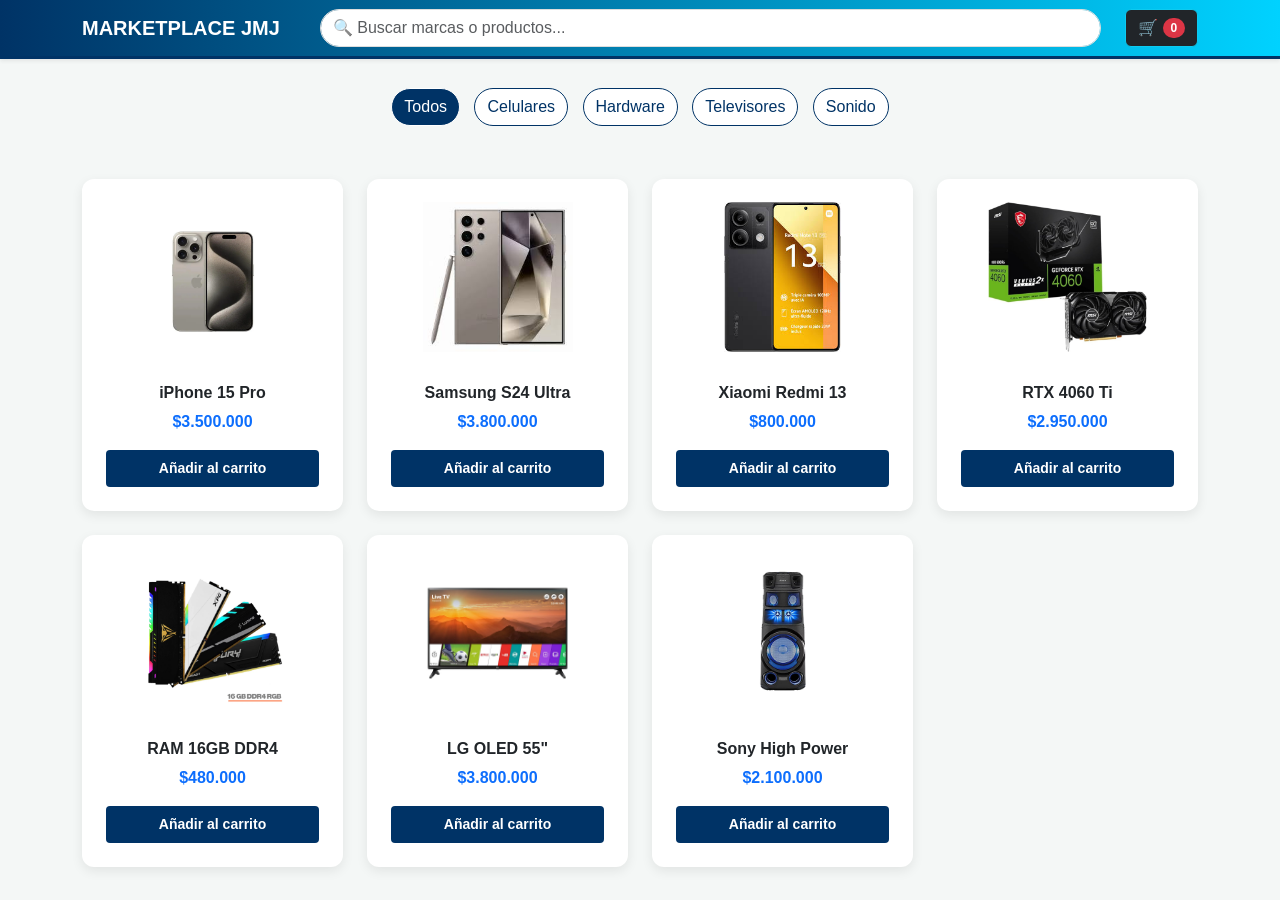
<file: JUAN/Mi tienda 2.0 - copia/index.html>
<!DOCTYPE html>
<html lang="es">
<head>
    <meta charset="UTF-8">
    <meta name="viewport" content="width=device-width, initial-scale=1.0">
    <title>Tech Empire 2.0 - Light Edition</title>
    <link href="https://cdn.jsdelivr.net/npm/bootstrap@5.3.0/dist/css/bootstrap.min.css" rel="stylesheet">
    <link rel="stylesheet" href="https://cdnjs.cloudflare.com/ajax/libs/animate.css/4.1.1/animate.min.css"/>
    
    <style>
        /* --- NUEVA PALETA DE COLORES EQUILIBRADA --- */
        :root {
            --gris-fondo: #f4f7f6;     /* Gris muy claro para el fondo */
            --blanco-puro: #ffffff;    /* Blanco para las tarjetas */
            --azul-celeste: #00d2ff;   /* Celeste para detalles */
            --azul-oscuro: #003366;    /* Azul oscuro para el nav y botones */
            --texto-oscuro: #333333;
        }

        body { 
            background-color: var(--gris-fondo); 
            color: var(--texto-oscuro); 
            font-family: 'Segoe UI', sans-serif; 
            overflow-x: hidden; 
        }

        /* Navbar en azul celeste y oscuro */
        .navbar { 
            background: linear-gradient(90deg, var(--azul-oscuro), var(--azul-celeste)); 
            border-bottom: 3px solid var(--azul-oscuro);
        }
        
        /* Tarjetas blancas con sombra suave */
        .card { 
            background-color: var(--blanco-puro); 
            border-radius: 12px; 
            border: none; 
            transition: 0.4s;
            box-shadow: 0 4px 12px rgba(0,0,0,0.08);
            height: 100%;
        }
        
        .card:hover { 
            transform: translateY(-8px); 
            box-shadow: 0 12px 24px rgba(0,0,0,0.15);
        }

        .img-producto { 
            height: 180px; 
            width: 100%;
            object-fit: contain; 
            padding: 15px; 
        }

        /* Botones en Azul Oscuro */
        .btn-agregar { 
            background-color: var(--azul-oscuro); 
            color: white; 
            border: none;
            font-weight: bold;
            transition: 0.3s;
        }

        .btn-agregar:hover { 
            background-color: var(--azul-celeste); 
            color: var(--azul-oscuro); 
        }

        /* Buscador */
        .form-control { border-radius: 20px; border: 1px solid #ddd; }
        
        /* Filtros */
        .btn-filtro { 
            color: var(--azul-oscuro); 
            border: 1px solid var(--azul-oscuro); 
            margin: 5px; 
            border-radius: 20px; 
            background: white;
        }
        .btn-filtro.active { 
            background-color: var(--azul-oscuro); 
            color: white; 
        }

        /* Carrito lateral oscuro para contraste */
        #carrito-lateral { 
            background-color: var(--azul-oscuro); 
            color: white; 
            z-index: 2000; 
        }
        .text-info-custom { color: var(--azul-celeste); }
    </style>
</head>
<body>

<nav class="navbar navbar-dark shadow-sm sticky-top">
    <div class="container">
        <a class="navbar-brand fw-bold">MARKETPLACE JMJ</a>
        <div class="flex-grow-1 mx-4">
            <input type="text" id="buscador" class="form-control" placeholder="🔍 Buscar marcas o productos...">
        </div>
        <button class="btn btn-dark position-relative border-info" onclick="toggleCarrito()">
            🛒 <span id="contador" class="badge bg-danger rounded-pill">0</span>
        </button>
    </div>
</nav>

<div class="container mt-4">
    <div class="mb-5 text-center">
        <button class="btn btn-filtro active" onclick="filtrar('todos')">Todos</button>
        <button class="btn btn-filtro" onclick="filtrar('celular')">Celulares</button>
        <button class="btn btn-filtro" onclick="filtrar('hardware')">Hardware</button>
        <button class="btn btn-filtro" onclick="filtrar('tv')">Televisores</button>
        <button class="btn btn-filtro" onclick="filtrar('sonido')">Sonido</button>
    </div>

    <div class="row" id="contenedor-productos">
        <div class="col-md-3 mb-4 producto-item" data-nombre="iPhone 15 Pro" data-categoria="celular">
            <div class="card p-2 text-center">
                <img src="img/iphone.jpg" class="img-producto">
                <div class="card-body">
                    <h6 class="fw-bold">iPhone 15 Pro</h6>
                    <p class="fw-bold text-primary">$3.500.000</p>
                    <button class="btn btn-agregar btn-sm w-100 py-2">Añadir al carrito</button>
                </div>
            </div>
        </div>

        <div class="col-md-3 mb-4 producto-item" data-nombre="Samsung S24 Ultra" data-categoria="celular">
            <div class="card p-2 text-center">
                <img src="img/samsung.jpg" class="img-producto">
                <div class="card-body">
                    <h6 class="fw-bold">Samsung S24 Ultra</h6>
                    <p class="fw-bold text-primary">$3.800.000</p>
                    <button class="btn btn-agregar btn-sm w-100 py-2">Añadir al carrito</button>
                </div>
            </div>
        </div>

        <div class="col-md-3 mb-4 producto-item" data-nombre="Xiaomi Redmi Note 13" data-categoria="celular">
            <div class="card p-2 text-center">
                <img src="img/xiaomi.jpg" class="img-producto">
                <div class="card-body">
                    <h6 class="fw-bold">Xiaomi Redmi 13</h6>
                    <p class="fw-bold text-primary">$800.000</p>
                    <button class="btn btn-agregar btn-sm w-100 py-2">Añadir al carrito</button>
                </div>
            </div>
        </div>

        <div class="col-md-3 mb-4 producto-item" data-nombre="NVIDIA RTX 4060" data-categoria="hardware">
            <div class="card p-2 text-center">
                <img src="img/rtx4060.jpg" class="img-producto">
                <div class="card-body">
                    <h6 class="fw-bold">RTX 4060 Ti</h6>
                    <p class="fw-bold text-primary">$2.950.000</p>
                    <button class="btn btn-agregar btn-sm w-100 py-2">Añadir al carrito</button>
                </div>
            </div>
        </div>

        <div class="col-md-3 mb-4 producto-item" data-nombre="Memoria RAM DDR4" data-categoria="hardware">
            <div class="card p-2 text-center">
                <img src="img/ram.jpg" class="img-producto">
                <div class="card-body">
                    <h6 class="fw-bold">RAM 16GB DDR4</h6>
                    <p class="fw-bold text-primary">$480.000</p>
                    <button class="btn btn-agregar btn-sm w-100 py-2">Añadir al carrito</button>
                </div>
            </div>
        </div>

        <div class="col-md-3 mb-4 producto-item" data-nombre="Smart TV LG OLED" data-categoria="tv">
            <div class="card p-2 text-center">
                <img src="img/tv-lg.jpg" class="img-producto">
                <div class="card-body">
                    <h6 class="fw-bold">LG OLED 55"</h6>
                    <p class="fw-bold text-primary">$3.800.000</p>
                    <button class="btn btn-agregar btn-sm w-100 py-2">Añadir al carrito</button>
                </div>
            </div>
        </div>

        <div class="col-md-3 mb-4 producto-item" data-nombre="Sonido Sony Party" data-categoria="sonido">
            <div class="card p-2 text-center">
                <img src="img/sonido-sony.jpg" class="img-producto">
                <div class="card-body">
                    <h6 class="fw-bold">Sony High Power</h6>
                    <p class="fw-bold text-primary">$2.100.000</p>
                    <button class="btn btn-agregar btn-sm w-100 py-2">Añadir al carrito</button>
                </div>
            </div>
        </div>
    </div>
</div>

<div id="carrito-lateral" class="position-fixed top-0 end-0 h-100 shadow-lg p-4" style="width: 350px; display: none;">
    <div class="d-flex justify-content-between align-items-center mb-4 border-bottom border-light pb-2">
        <h4 class="m-0">Resumen</h4>
        <button class="btn-close btn-close-white" onclick="toggleCarrito()"></button>
    </div>
    <div id="items-carrito" class="overflow-auto" style="max-height: 70%;"></div>
    <div class="mt-auto border-top border-light pt-3">
        <div class="d-flex justify-content-between fs-5 fw-bold">
            <span>Total:</span>
            <span id="total-precio" class="text-info-custom">$0</span>
        </div>
        <button class="btn btn-info w-100 mt-3 py-2 fw-bold text-dark">FINALIZAR COMPRA</button>
    </div>
</div>

<div id="notificacion" class="position-fixed bottom-0 start-0 p-3" style="z-index: 3000;"></div>

<script src="script.js"></script>
</body>
</html>
</file>
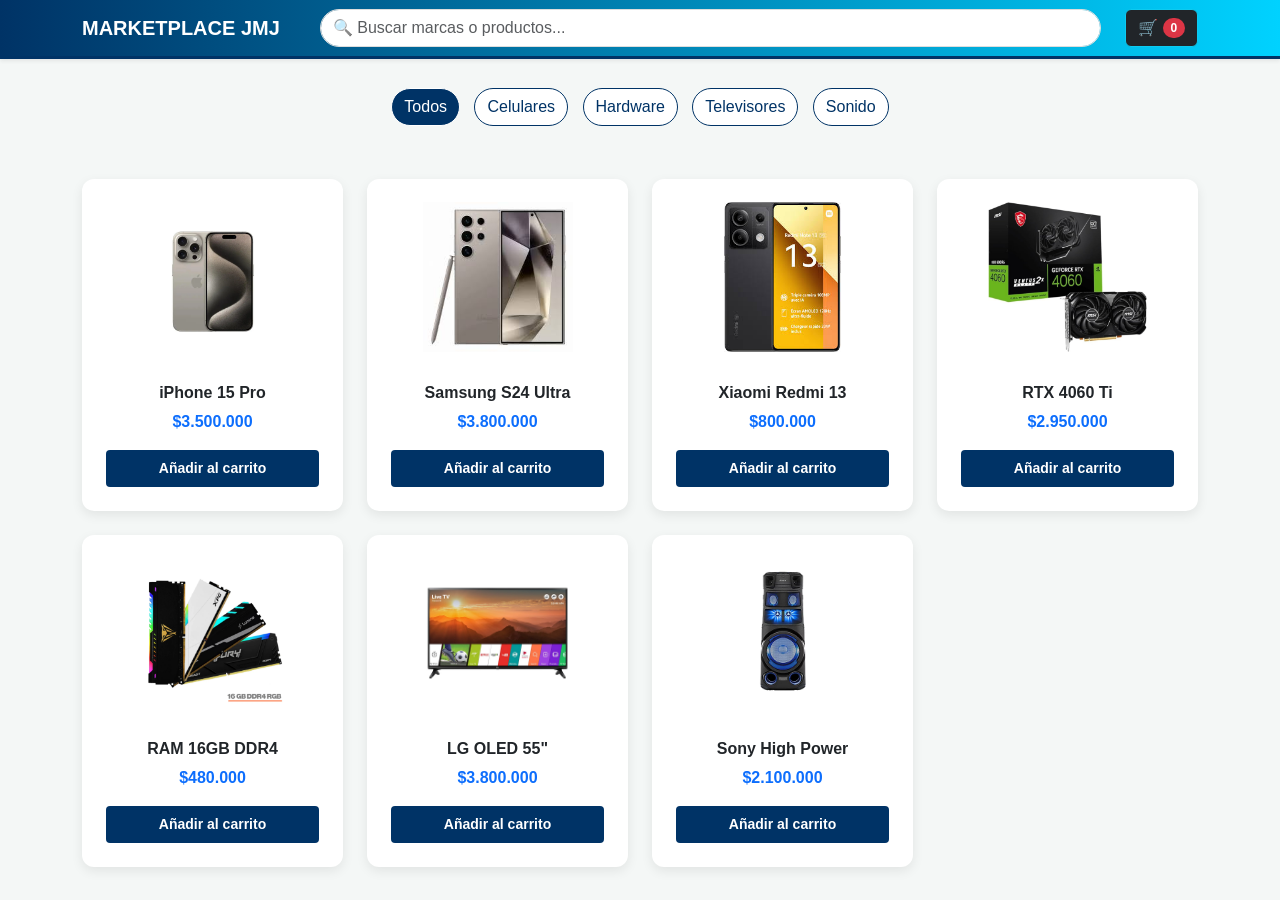
<file: mario/Pagina-de-Productos/index.html>
<!DOCTYPE html>
<html lang="es">
<head>
    <meta charset="UTF-8">
    <meta name="viewport" content="width=device-width, initial-scale=1.0">
    <title>Tech Empire 2.0 - Light Edition</title>
    <link href="https://cdn.jsdelivr.net/npm/bootstrap@5.3.0/dist/css/bootstrap.min.css" rel="stylesheet">
    <link rel="stylesheet" href="https://cdnjs.cloudflare.com/ajax/libs/animate.css/4.1.1/animate.min.css"/>
    
    <style>
        /* --- NUEVA PALETA DE COLORES EQUILIBRADA --- */
        :root {
            --gris-fondo: #f4f7f6;     /* Gris muy claro para el fondo */
            --blanco-puro: #ffffff;    /* Blanco para las tarjetas */
            --azul-celeste: #00d2ff;   /* Celeste para detalles */
            --azul-oscuro: #003366;    /* Azul oscuro para el nav y botones */
            --texto-oscuro: #333333;
        }

        body { 
            background-color: var(--gris-fondo); 
            color: var(--texto-oscuro); 
            font-family: 'Segoe UI', sans-serif; 
            overflow-x: hidden; 
        }

        /* Navbar en azul celeste y oscuro */
        .navbar { 
            background: linear-gradient(90deg, var(--azul-oscuro), var(--azul-celeste)); 
            border-bottom: 3px solid var(--azul-oscuro);
        }
        
        /* Tarjetas blancas con sombra suave */
        .card { 
            background-color: var(--blanco-puro); 
            border-radius: 12px; 
            border: none; 
            transition: 0.4s;
            box-shadow: 0 4px 12px rgba(0,0,0,0.08);
            height: 100%;
        }
        
        .card:hover { 
            transform: translateY(-8px); 
            box-shadow: 0 12px 24px rgba(0,0,0,0.15);
        }

        .img-producto { 
            height: 180px; 
            width: 100%;
            object-fit: contain; 
            padding: 15px; 
        }

        /* Botones en Azul Oscuro */
        .btn-agregar { 
            background-color: var(--azul-oscuro); 
            color: white; 
            border: none;
            font-weight: bold;
            transition: 0.3s;
        }

        .btn-agregar:hover { 
            background-color: var(--azul-celeste); 
            color: var(--azul-oscuro); 
        }

        /* Buscador */
        .form-control { border-radius: 20px; border: 1px solid #ddd; }
        
        /* Filtros */
        .btn-filtro { 
            color: var(--azul-oscuro); 
            border: 1px solid var(--azul-oscuro); 
            margin: 5px; 
            border-radius: 20px; 
            background: white;
        }
        .btn-filtro.active { 
            background-color: var(--azul-oscuro); 
            color: white; 
        }

        /* Carrito lateral oscuro para contraste */
        #carrito-lateral { 
            background-color: var(--azul-oscuro); 
            color: white; 
            z-index: 2000; 
        }
        .text-info-custom { color: var(--azul-celeste); }
    </style>
</head>
<body>

<nav class="navbar navbar-dark shadow-sm sticky-top">
    <div class="container">
        <a class="navbar-brand fw-bold">MARKETPLACE JMJ</a>
        <div class="flex-grow-1 mx-4">
            <input type="text" id="buscador" class="form-control" placeholder="🔍 Buscar marcas o productos...">
        </div>
        <button class="btn btn-dark position-relative border-info" onclick="toggleCarrito()">
            🛒 <span id="contador" class="badge bg-danger rounded-pill">0</span>
        </button>
    </div>
</nav>

<div class="container mt-4">
    <div class="mb-5 text-center">
        <button class="btn btn-filtro active" onclick="filtrar('todos')">Todos</button>
        <button class="btn btn-filtro" onclick="filtrar('celular')">Celulares</button>
        <button class="btn btn-filtro" onclick="filtrar('hardware')">Hardware</button>
        <button class="btn btn-filtro" onclick="filtrar('tv')">Televisores</button>
        <button class="btn btn-filtro" onclick="filtrar('sonido')">Sonido</button>
    </div>

    <div class="row" id="contenedor-productos">

        <div class="col-md-3 mb-4 producto-item" data-nombre="iPhone 15 Pro" data-categoria="celular">
            <div class="card p-2 text-center" onclick="window.location.href='iphone.html'" style="cursor:pointer;">
                <img src="img/iphone.jpg" class="img-producto">
                <div class="card-body">
                    <h6 class="fw-bold">iPhone 15 Pro</h6>
                    <p class="fw-bold text-primary">$3.500.000</p>
                    <button class="btn btn-agregar btn-sm w-100 py-2">Añadir al carrito</button>
                </div>
            </div>
        </div>

        <div class="col-md-3 mb-4 producto-item" data-nombre="Samsung S24 Ultra" data-categoria="celular">
            <div class="card p-2 text-center" onclick="window.location.href='samsung.html'" style="cursor:pointer;">
                <img src="img/samsung.jpg" class="img-producto">
                <div class="card-body">
                    <h6 class="fw-bold">Samsung S24 Ultra</h6>
                    <p class="fw-bold text-primary">$3.800.000</p>
                    <button class="btn btn-agregar btn-sm w-100 py-2">Añadir al carrito</button>
                </div>
            </div>
        </div>

        <div class="col-md-3 mb-4 producto-item" data-nombre="Xiaomi Redmi Note 13" data-categoria="celular">
            <div class="card p-2 text-center" onclick="window.location.href='xiaomi.html'" style="cursor:pointer;">
                <img src="img/xiaomi.jpg" class="img-producto">
                <div class="card-body">
                    <h6 class="fw-bold">Xiaomi Redmi 13</h6>
                    <p class="fw-bold text-primary">$800.000</p>
                    <button class="btn btn-agregar btn-sm w-100 py-2">Añadir al carrito</button>
                </div>
            </div>
        </div>

        <div class="col-md-3 mb-4 producto-item" data-nombre="NVIDIA RTX 4060" data-categoria="hardware">
            <div class="card p-2 text-center" onclick="window.location.href='rtx4060.html'" style="cursor:pointer;">
                <img src="img/rtx4060.jpg" class="img-producto">
                <div class="card-body">
                    <h6 class="fw-bold">RTX 4060 Ti</h6>
                    <p class="fw-bold text-primary">$2.950.000</p>
                    <button class="btn btn-agregar btn-sm w-100 py-2">Añadir al carrito</button>
                </div>
            </div>
        </div>

        <div class="col-md-3 mb-4 producto-item" data-nombre="Memoria RAM DDR4" data-categoria="hardware">
            <div class="card p-2 text-center" onclick="window.location.href='ram.html'" style="cursor:pointer;">
                <img src="img/ram.jpg" class="img-producto">
                <div class="card-body">
                    <h6 class="fw-bold">RAM 16GB DDR4</h6>
                    <p class="fw-bold text-primary">$480.000</p>
                    <button class="btn btn-agregar btn-sm w-100 py-2">Añadir al carrito</button>
                </div>
            </div>
        </div>

        <div class="col-md-3 mb-4 producto-item" data-nombre="Smart TV LG OLED" data-categoria="tv">
            <div class="card p-2 text-center" onclick="window.location.href='tv-lg.html'" style="cursor:pointer;">
                <img src="img/tv-lg.jpg" class="img-producto">
                <div class="card-body">
                    <h6 class="fw-bold">LG OLED 55"</h6>
                    <p class="fw-bold text-primary">$3.800.000</p>
                    <button class="btn btn-agregar btn-sm w-100 py-2">Añadir al carrito</button>
                </div>
            </div>
        </div>

        <div class="col-md-3 mb-4 producto-item" data-nombre="Sonido Sony Party" data-categoria="sonido">
            <div class="card p-2 text-center" onclick="window.location.href='sony.html'" style="cursor:pointer;">
                <img src="img/sonido-sony.jpg" class="img-producto">
                <div class="card-body">
                    <h6 class="fw-bold">Sony High Power</h6>
                    <p class="fw-bold text-primary">$2.100.000</p>
                    <button class="btn btn-agregar btn-sm w-100 py-2">Añadir al carrito</button>
                </div>
            </div>
        </div>

    </div>
</div>

<div id="carrito-lateral" class="position-fixed top-0 end-0 h-100 shadow-lg p-4" style="width: 350px; display: none;">
    <div class="d-flex justify-content-between align-items-center mb-4 border-bottom border-light pb-2">
        <h4 class="m-0">Resumen</h4>
        <button class="btn-close btn-close-white" onclick="toggleCarrito()"></button>
    </div>
    <div id="items-carrito" class="overflow-auto" style="max-height: 70%;"></div>
    <div class="mt-auto border-top border-light pt-3">
        <div class="d-flex justify-content-between fs-5 fw-bold">
            <span>Total:</span>
            <span id="total-precio" class="text-info-custom">$0</span>
        </div>
        <button class="btn btn-info w-100 mt-3 py-2 fw-bold text-dark">FINALIZAR COMPRA</button>
    </div>
</div>

<div id="notificacion" class="position-fixed bottom-0 start-0 p-3" style="z-index: 3000;"></div>

<script src="script.js"></script>
</body>
</html>
</file>
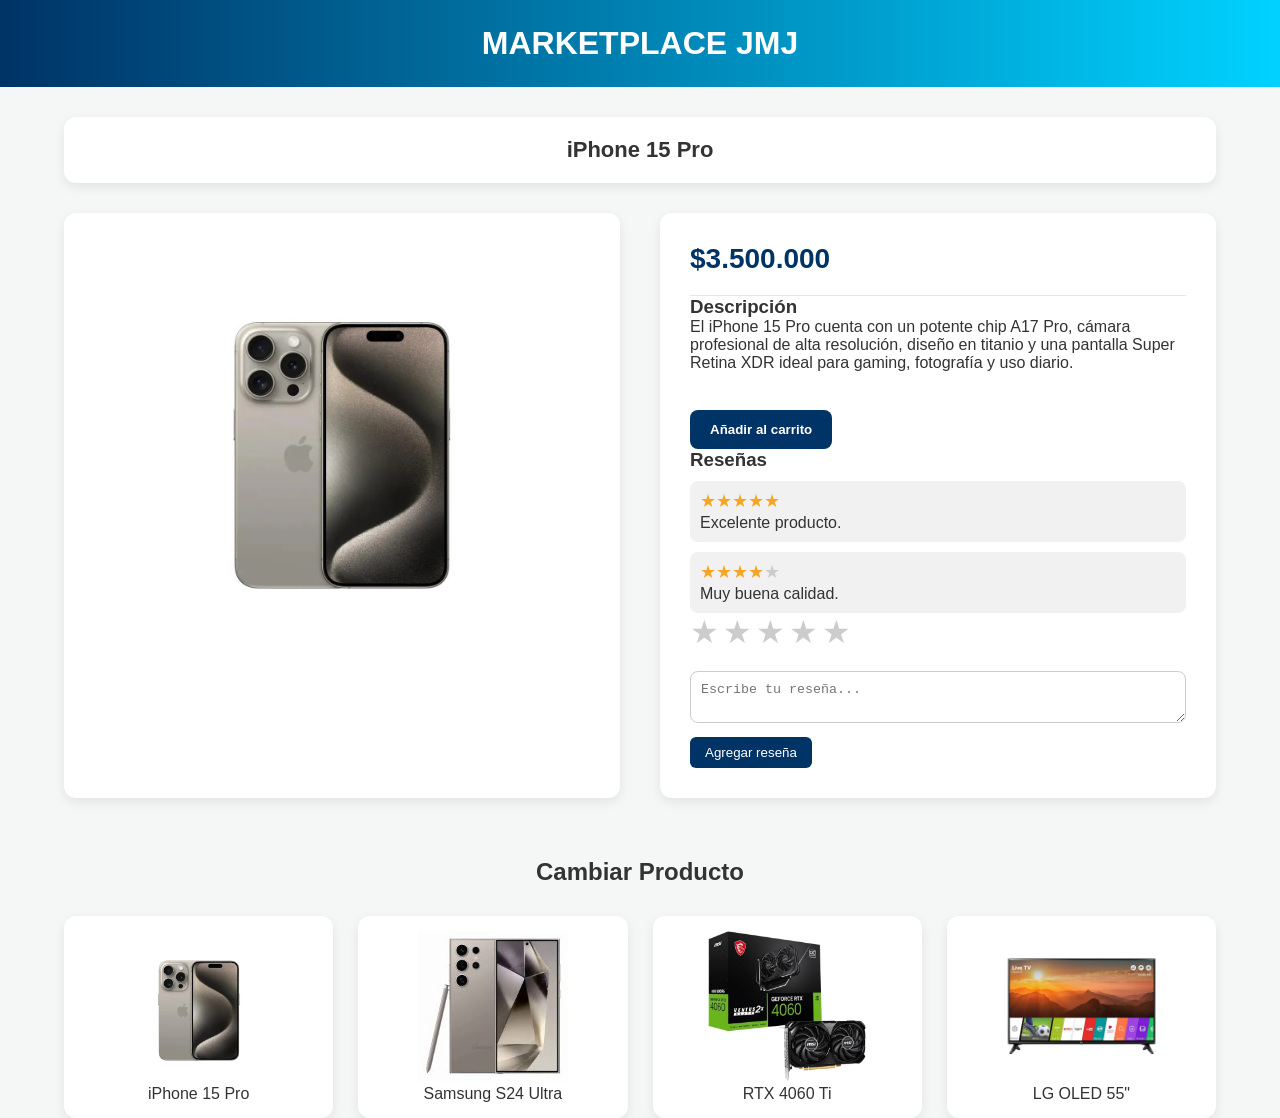
<file: mario/Pagina-de-Productos/iphone.html>
<!DOCTYPE html>
<html lang="es">
<head>
<meta charset="UTF-8">
<title>Producto - Marketplace JMJ</title>
<link rel="stylesheet" href="styles.css">
<style>
    header a {
        text-decoration: none;
        color: inherit;
    }

    header a:hover {
        opacity: 0.8;
        cursor: pointer;
    }

    /* ESTRELLAS - SELECTOR */
    .star-selector {
        display: flex;
        flex-direction: row-reverse;
        justify-content: flex-end;
        gap: 4px;
        margin-bottom: 10px;
    }
    .star-selector input { display: none; }
    .star-selector label {
        font-size: 2rem;
        color: #ccc;
        cursor: pointer;
        transition: color 0.2s;
    }
    .star-selector input:checked ~ label,
    .star-selector label:hover,
    .star-selector label:hover ~ label {
        color: #f5a623;
    }

    /* ESTRELLAS - RESEÑA */
    .review-stars { color: #f5a623; font-size: 1.1rem; margin-bottom: 2px; }
    .review-stars .empty-star { color: #ccc; }
</style>
</head>

<body>

<header>
    <a href="index.html">
        <h1>MARKETPLACE JMJ</h1>
    </a>
</header>

<div class="container-title">
    iPhone 15 Pro
</div>

<main>

<div class="container-img">
    <img src="img/iphone.jpg">
</div>

<div class="container-info-product">

    <div class="container-price">
        <span>$3.500.000</span>
    </div>

    <!-- DESCRIPCIÓN DEL PRODUCTO -->
    <div class="product-description">

        <h3>Descripción</h3>

        <p>
            El iPhone 15 Pro cuenta con un potente chip A17 Pro,
            cámara profesional de alta resolución, diseño en titanio
            y una pantalla Super Retina XDR ideal para gaming,
            fotografía y uso diario.
        </p>

    </div>
    <br>

    <!-- BOTÓN AÑADIR AL CARRITO -->
    <button class="btn-add-to-cart" id="cart-btn" onclick="showCartControls()">
        Añadir al carrito
    </button>

    <!-- CONTADOR DEL CARRITO -->
    <div id="cart-controls" style="display: none;">

        <button onclick="decreaseQuantity()">-</button>

        <span id="quantity">1</span>

        <button onclick="increaseQuantity()">+</button>

    </div>

    <!-- RESEÑAS -->
    <div class="section-reviews">

        <h3>Reseñas</h3>

        <div id="reviews-container">

            <div class="review">
                <div class="review-stars">★★★★★</div>
                <div class="review-text">Excelente producto. </div>
            </div>

            <div class="review">
                <div class="review-stars">★★★★<span class="empty-star">★</span></div>
                <div class="review-text">Muy buena calidad. </div>
            </div>

        </div>

        <div class="review-form">
            <div class="star-selector">
                <input type="radio" id="star5" name="rating" value="5">
                <label for="star5">★</label>

                <input type="radio" id="star4" name="rating" value="4">
                <label for="star4">★</label>

                <input type="radio" id="star3" name="rating" value="3">
                <label for="star3">★</label>

                <input type="radio" id="star2" name="rating" value="2">
                <label for="star2">★</label>

                <input type="radio" id="star1" name="rating" value="1">
                <label for="star1">★</label>
            </div>

            <textarea id="new-review" placeholder="Escribe tu reseña..."></textarea>

            <button onclick="addReview()">
                Agregar reseña
            </button>

        </div>

    </div>

</div>

</main>

<!-- PRODUCTOS -->
<section class="container-related-products">

<h2 style="text-align:center;">Cambiar Producto</h2>

<div class="card-list-products">

    <!-- IPHONE -->
    <div class="card" onclick="window.location.href='iphone.html'">
        <img src="img/iphone.jpg">
        <p>iPhone 15 Pro</p>
    </div>

    <!-- SAMSUNG -->
    <div class="card" onclick="window.location.href='samsung.html'">
        <img src="img/samsung.jpg">
        <p>Samsung S24 Ultra</p>
    </div>

    <!-- RTX -->
    <div class="card" onclick="window.location.href='rtx4060.html'">
        <img src="img/rtx4060.jpg">
        <p>RTX 4060 Ti</p>
    </div>

    <!-- TV -->
    <div class="card" onclick="window.location.href='tv-lg.html'">
        <img src="img/tv-lg.jpg">
        <p>LG OLED 55"</p>
    </div>

</div>

</section>

<script>

// ==========================
// RESEÑAS
// ==========================

function addReview() {

    const reviewText = document.getElementById("new-review").value;
    const selectedStar = document.querySelector('input[name="rating"]:checked');

    // Validar vacío
    if (reviewText.trim() === "") {
        alert("Por favor escribe una reseña");
        return;
    }

    // Validar estrellas
    if (!selectedStar) {
        alert("Por favor selecciona una calificación con estrellas");
        return;
    }

    const starCount = parseInt(selectedStar.value);

    // Construir estrellas
    let starsHTML = "";
    for (let i = 1; i <= 5; i++) {
        starsHTML += i <= starCount ? "★" : '<span class="empty-star">★</span>';
    }

    // Crear reseña
    const newReview = document.createElement("div");
    newReview.classList.add("review");
    newReview.innerHTML = `
        <div class="review-stars">${starsHTML}</div>
        <div class="review-text">${reviewText}</div>
    `;

    // Agregar reseña
    document.getElementById("reviews-container").appendChild(newReview);

    // Limpiar formulario
    document.getElementById("new-review").value = "";
    selectedStar.checked = false;
}


// ==========================
// CARRITO
// ==========================

// Cantidad inicial
let quantity = 1;

// Mostrar contador
function showCartControls() {

    // Ocultar botón
    document.getElementById("cart-btn").style.display = "none";

    // Mostrar controles
    document.getElementById("cart-controls").style.display = "flex";
}

// Aumentar cantidad
function increaseQuantity() {

    quantity++;

    document.getElementById("quantity").textContent = quantity;
}

// Disminuir cantidad
function decreaseQuantity() {

    if(quantity > 1){

        quantity--;

        document.getElementById("quantity").textContent = quantity;
    }
}

</script>

</body>
</html>
</file>
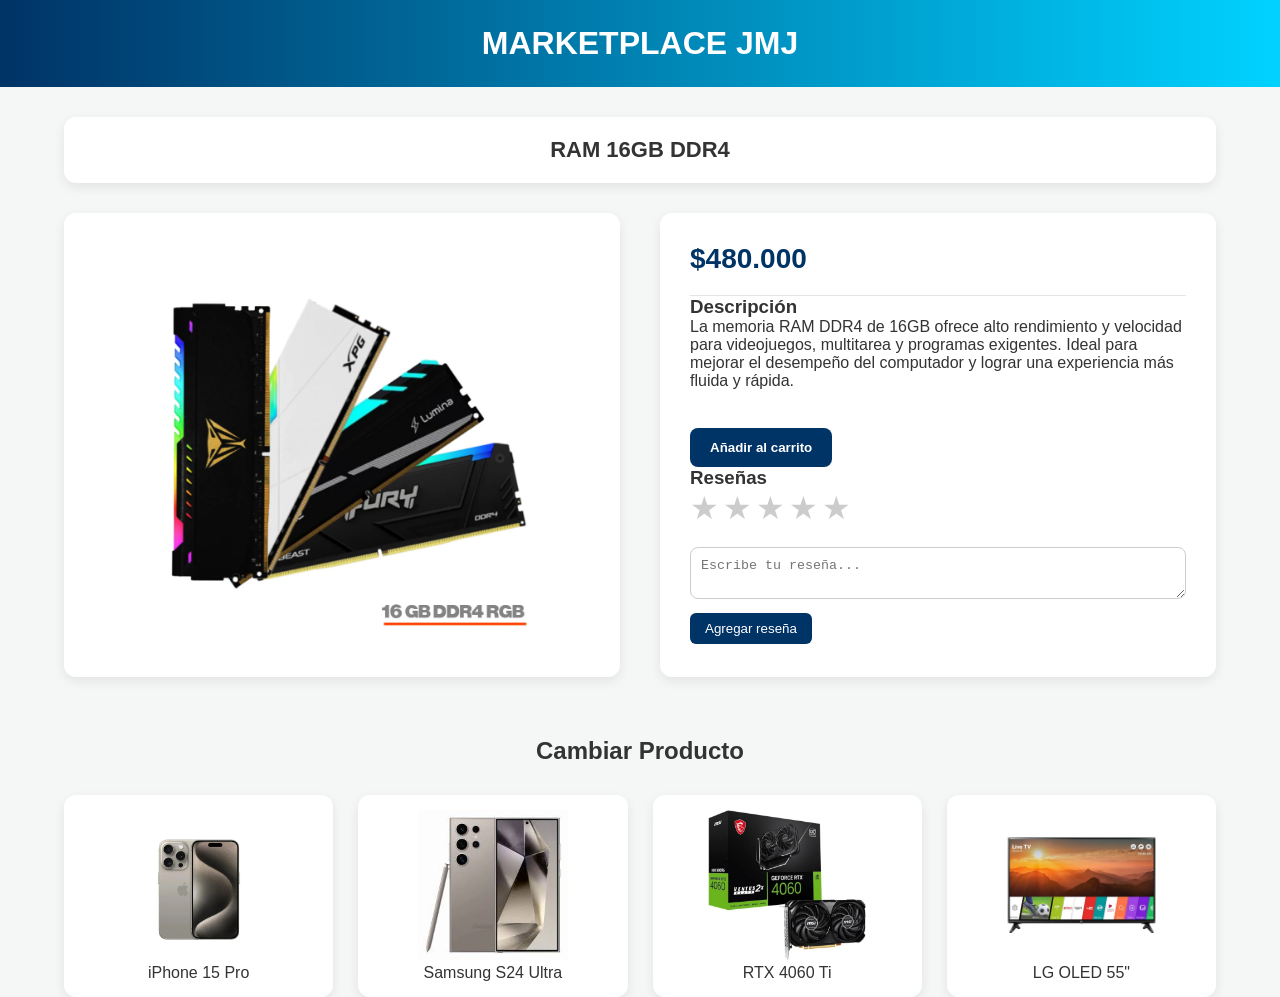
<file: mario/Pagina-de-Productos/ram.html>
<!DOCTYPE html>
<html lang="es">
<head>
<meta charset="UTF-8">
<title>Producto - Marketplace JMJ</title>
<link rel="stylesheet" href="styles.css">
<style>
    header a {
        text-decoration: none;
        color: inherit;
    }

    header a:hover {
        opacity: 0.8;
        cursor: pointer;
    }

    /* ESTRELLAS - SELECTOR */
    .star-selector {
        display: flex;
        flex-direction: row-reverse;
        justify-content: flex-end;
        gap: 4px;
        margin-bottom: 10px;
    }
    .star-selector input { display: none; }
    .star-selector label {
        font-size: 2rem;
        color: #ccc;
        cursor: pointer;
        transition: color 0.2s;
    }
    .star-selector input:checked ~ label,
    .star-selector label:hover,
    .star-selector label:hover ~ label {
        color: #f5a623;
    }

    /* ESTRELLAS - RESEÑA */
    .review-stars { color: #f5a623; font-size: 1.1rem; margin-bottom: 2px; }
    .review-stars .empty-star { color: #ccc; }
</style>
</head>

<body>

<header>
    <a href="index.html">
        <h1>MARKETPLACE JMJ</h1>
    </a>
</header>

<div class="container-title">
    RAM 16GB DDR4
</div>

<main>

<div class="container-img">
    <img src="img/ram.jpg">
</div>

<div class="container-info-product">

    <div class="container-price">
        <span>$480.000</span>
    </div>

    <!-- DESCRIPCIÓN DEL PRODUCTO -->
    <div class="product-description">

        <h3>Descripción</h3>

        <p>
        La memoria RAM DDR4 de 16GB ofrece alto rendimiento y
        velocidad para videojuegos, multitarea y programas exigentes.
        Ideal para mejorar el desempeño del computador y lograr
        una experiencia más fluida y rápida.
        </p>

    </div>
    <br>

    <!-- BOTÓN AÑADIR AL CARRITO -->
    <button class="btn-add-to-cart" id="cart-btn" onclick="showCartControls()">
        Añadir al carrito
    </button>

    <!-- CONTADOR DEL CARRITO -->
    <div id="cart-controls" style="display: none;">

        <button onclick="decreaseQuantity()">-</button>

        <span id="quantity">1</span>

        <button onclick="increaseQuantity()">+</button>

    </div>

    <!-- RESEÑAS -->
    <div class="section-reviews">

        <h3>Reseñas</h3>

        <div id="reviews-container">
        </div>

        <div class="review-form">
            <div class="star-selector">
                <input type="radio" id="star5" name="rating" value="5">
                <label for="star5">★</label>

                <input type="radio" id="star4" name="rating" value="4">
                <label for="star4">★</label>

                <input type="radio" id="star3" name="rating" value="3">
                <label for="star3">★</label>

                <input type="radio" id="star2" name="rating" value="2">
                <label for="star2">★</label>

                <input type="radio" id="star1" name="rating" value="1">
                <label for="star1">★</label>
            </div>

            <textarea id="new-review" placeholder="Escribe tu reseña..."></textarea>

            <button onclick="addReview()">
                Agregar reseña
            </button>

        </div>

    </div>

</div>

</main>

<!-- PRODUCTOS -->
<section class="container-related-products">

<h2 style="text-align:center;">Cambiar Producto</h2>

<div class="card-list-products">

    <!-- IPHONE -->
    <div class="card" onclick="window.location.href='iphone.html'">
        <img src="img/iphone.jpg">
        <p>iPhone 15 Pro</p>
    </div>

    <!-- SAMSUNG -->
    <div class="card" onclick="window.location.href='samsung.html'">
        <img src="img/samsung.jpg">
        <p>Samsung S24 Ultra</p>
    </div>

    <!-- RTX -->
    <div class="card" onclick="window.location.href='rtx4060.html'">
        <img src="img/rtx4060.jpg">
        <p>RTX 4060 Ti</p>
    </div>

    <!-- TV -->
    <div class="card" onclick="window.location.href='tv-lg.html'">
        <img src="img/tv-lg.jpg">
        <p>LG OLED 55"</p>
    </div>

</div>

</section>

<script>

// ==========================
// RESEÑAS
// ==========================

function addReview() {

    const reviewText = document.getElementById("new-review").value;
    const selectedStar = document.querySelector('input[name="rating"]:checked');

    // Validar vacío
    if (reviewText.trim() === "") {
        alert("Por favor escribe una reseña");
        return;
    }

    // Validar estrellas
    if (!selectedStar) {
        alert("Por favor selecciona una calificación con estrellas");
        return;
    }

    const starCount = parseInt(selectedStar.value);

    // Construir estrellas
    let starsHTML = "";
    for (let i = 1; i <= 5; i++) {
        starsHTML += i <= starCount ? "★" : '<span class="empty-star">★</span>';
    }

    // Crear reseña
    const newReview = document.createElement("div");
    newReview.classList.add("review");
    newReview.innerHTML = `
        <div class="review-stars">${starsHTML}</div>
        <div class="review-text">${reviewText}</div>
    `;

    // Agregar reseña
    document.getElementById("reviews-container").appendChild(newReview);

    // Limpiar formulario
    document.getElementById("new-review").value = "";
    selectedStar.checked = false;
}


// ==========================
// CARRITO
// ==========================

// Cantidad inicial
let quantity = 1;

// Mostrar contador
function showCartControls() {

    // Ocultar botón
    document.getElementById("cart-btn").style.display = "none";

    // Mostrar controles
    document.getElementById("cart-controls").style.display = "flex";
}

// Aumentar cantidad
function increaseQuantity() {

    quantity++;

    document.getElementById("quantity").textContent = quantity;
}

// Disminuir cantidad
function decreaseQuantity() {

    if(quantity > 1){

        quantity--;

        document.getElementById("quantity").textContent = quantity;
    }
}

</script>

</body>
</html>
</file>
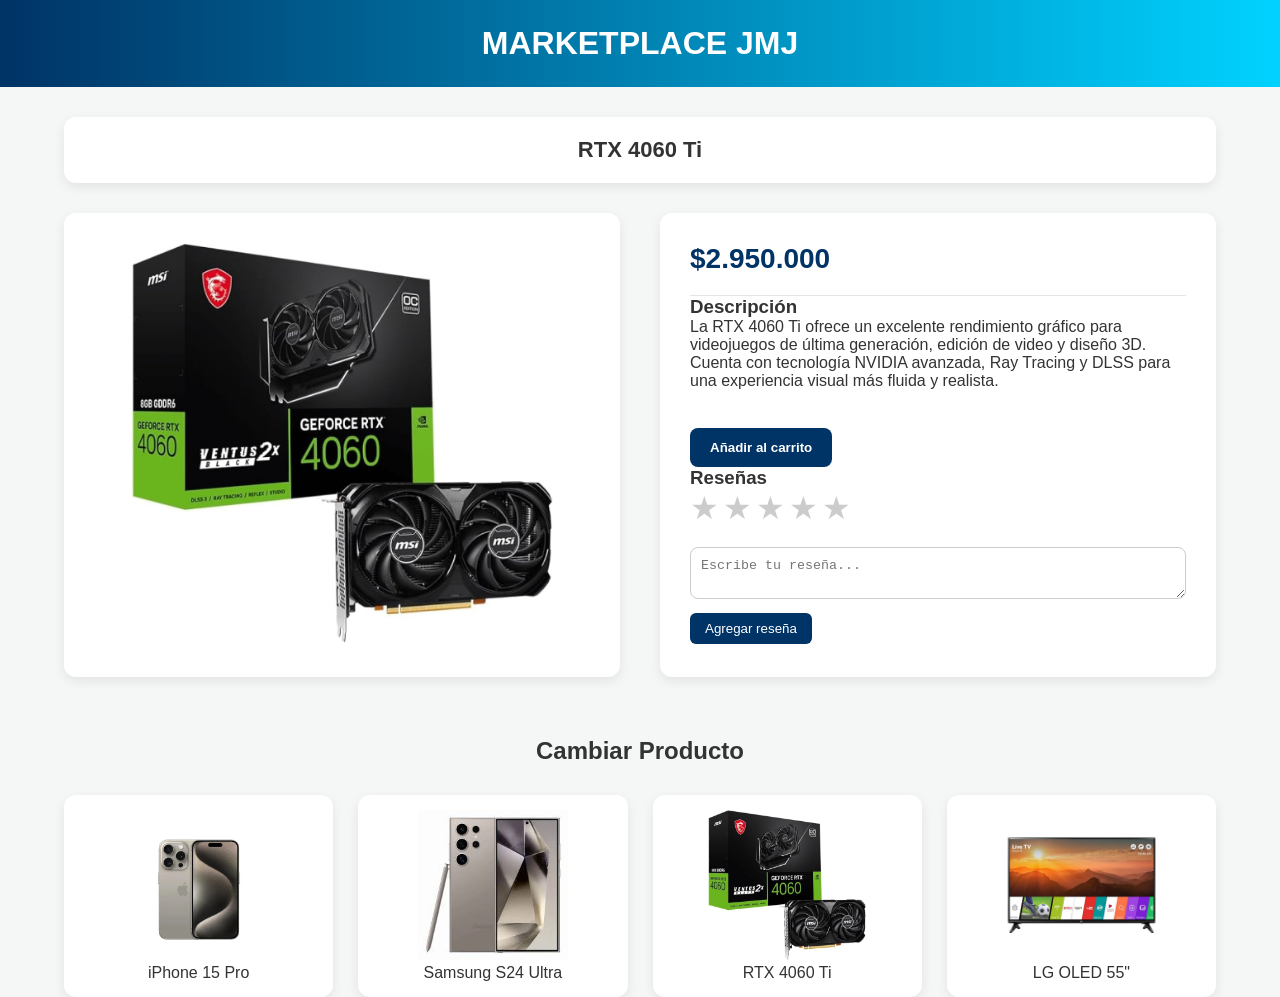
<file: mario/Pagina-de-Productos/rtx4060.html>
<!DOCTYPE html>
<html lang="es">
<head>
<meta charset="UTF-8">
<title>Producto - Marketplace JMJ</title>
<link rel="stylesheet" href="styles.css">
<style>
    header a {
        text-decoration: none;
        color: inherit;
    }

    header a:hover {
        opacity: 0.8;
        cursor: pointer;
    }

    /* ESTRELLAS - SELECTOR */
    .star-selector {
        display: flex;
        flex-direction: row-reverse;
        justify-content: flex-end;
        gap: 4px;
        margin-bottom: 10px;
    }
    .star-selector input { display: none; }
    .star-selector label {
        font-size: 2rem;
        color: #ccc;
        cursor: pointer;
        transition: color 0.2s;
    }
    .star-selector input:checked ~ label,
    .star-selector label:hover,
    .star-selector label:hover ~ label {
        color: #f5a623;
    }

    /* ESTRELLAS - RESEÑA */
    .review-stars { color: #f5a623; font-size: 1.1rem; margin-bottom: 2px; }
    .review-stars .empty-star { color: #ccc; }
</style>
</head>

<body>

<header>
    <a href="index.html">
        <h1>MARKETPLACE JMJ</h1>
    </a>
</header>

<div class="container-title">
    RTX 4060 Ti
</div>

<main>

<div class="container-img">
    <img src="img/rtx4060.jpg">
</div>

<div class="container-info-product">

    <div class="container-price">
        <span>$2.950.000</span>
    </div>

    <!-- DESCRIPCIÓN DEL PRODUCTO -->
    <div class="product-description">

        <h3>Descripción</h3>

        <p>
        La RTX 4060 Ti ofrece un excelente rendimiento gráfico para
        videojuegos de última generación, edición de video y diseño 3D.
        Cuenta con tecnología NVIDIA avanzada, Ray Tracing y DLSS para
        una experiencia visual más fluida y realista.
        </p>

    </div>
    <br>

    <!-- BOTÓN AÑADIR AL CARRITO -->
    <button class="btn-add-to-cart" id="cart-btn" onclick="showCartControls()">
        Añadir al carrito
    </button>

    <!-- CONTADOR DEL CARRITO -->
    <div id="cart-controls" style="display: none;">

        <button onclick="decreaseQuantity()">-</button>

        <span id="quantity">1</span>

        <button onclick="increaseQuantity()">+</button>

    </div>

    <!-- RESEÑAS -->
    <div class="section-reviews">

        <h3>Reseñas</h3>

        <div id="reviews-container">
        </div>

        <div class="review-form">
            <div class="star-selector">
                <input type="radio" id="star5" name="rating" value="5">
                <label for="star5">★</label>

                <input type="radio" id="star4" name="rating" value="4">
                <label for="star4">★</label>

                <input type="radio" id="star3" name="rating" value="3">
                <label for="star3">★</label>

                <input type="radio" id="star2" name="rating" value="2">
                <label for="star2">★</label>

                <input type="radio" id="star1" name="rating" value="1">
                <label for="star1">★</label>
            </div>

            <textarea id="new-review" placeholder="Escribe tu reseña..."></textarea>

            <button onclick="addReview()">
                Agregar reseña
            </button>

        </div>

    </div>

</div>

</main>

<!-- PRODUCTOS -->
<section class="container-related-products">

<h2 style="text-align:center;">Cambiar Producto</h2>

<div class="card-list-products">

    <!-- IPHONE -->
    <div class="card" onclick="window.location.href='iphone.html'">
        <img src="img/iphone.jpg">
        <p>iPhone 15 Pro</p>
    </div>

    <!-- SAMSUNG -->
    <div class="card" onclick="window.location.href='samsung.html'">
        <img src="img/samsung.jpg">
        <p>Samsung S24 Ultra</p>
    </div>

    <!-- RTX -->
    <div class="card" onclick="window.location.href='rtx4060.html'">
        <img src="img/rtx4060.jpg">
        <p>RTX 4060 Ti</p>
    </div>

    <!-- TV -->
    <div class="card" onclick="window.location.href='tv-lg.html'">
        <img src="img/tv-lg.jpg">
        <p>LG OLED 55"</p>
    </div>

</div>

</section>

<script>

// ==========================
// RESEÑAS
// ==========================

function addReview() {

    const reviewText = document.getElementById("new-review").value;
    const selectedStar = document.querySelector('input[name="rating"]:checked');

    // Validar vacío
    if (reviewText.trim() === "") {
        alert("Por favor escribe una reseña");
        return;
    }

    // Validar estrellas
    if (!selectedStar) {
        alert("Por favor selecciona una calificación con estrellas");
        return;
    }

    const starCount = parseInt(selectedStar.value);

    // Construir estrellas
    let starsHTML = "";
    for (let i = 1; i <= 5; i++) {
        starsHTML += i <= starCount ? "★" : '<span class="empty-star">★</span>';
    }

    // Crear reseña
    const newReview = document.createElement("div");
    newReview.classList.add("review");
    newReview.innerHTML = `
        <div class="review-stars">${starsHTML}</div>
        <div class="review-text">${reviewText}</div>
    `;

    // Agregar reseña
    document.getElementById("reviews-container").appendChild(newReview);

    // Limpiar formulario
    document.getElementById("new-review").value = "";
    selectedStar.checked = false;
}


// ==========================
// CARRITO
// ==========================

// Cantidad inicial
let quantity = 1;

// Mostrar contador
function showCartControls() {

    // Ocultar botón
    document.getElementById("cart-btn").style.display = "none";

    // Mostrar controles
    document.getElementById("cart-controls").style.display = "flex";
}

// Aumentar cantidad
function increaseQuantity() {

    quantity++;

    document.getElementById("quantity").textContent = quantity;
}

// Disminuir cantidad
function decreaseQuantity() {

    if(quantity > 1){

        quantity--;

        document.getElementById("quantity").textContent = quantity;
    }
}

</script>

</body>
</html>
</file>
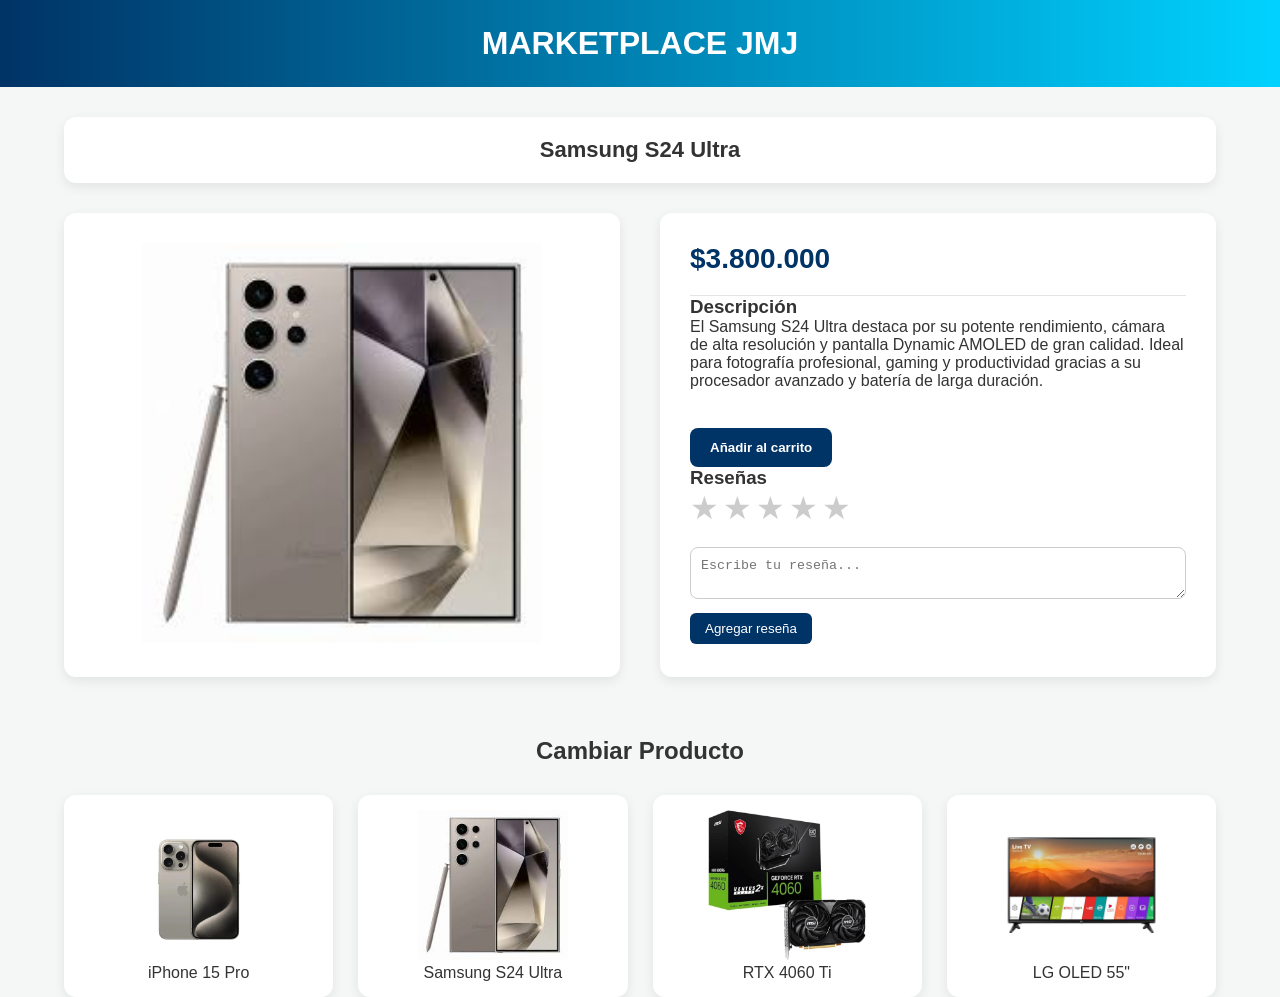
<file: mario/Pagina-de-Productos/samsung.html>
<!DOCTYPE html>
<html lang="es">
<head>
<meta charset="UTF-8">
<title>Producto - Marketplace JMJ</title>
<link rel="stylesheet" href="styles.css">
<style>
    header a {
        text-decoration: none;
        color: inherit;
    }

    header a:hover {
        opacity: 0.8;
        cursor: pointer;
    }

    /* ESTRELLAS - SELECTOR */
    .star-selector {
        display: flex;
        flex-direction: row-reverse;
        justify-content: flex-end;
        gap: 4px;
        margin-bottom: 10px;
    }
    .star-selector input { display: none; }
    .star-selector label {
        font-size: 2rem;
        color: #ccc;
        cursor: pointer;
        transition: color 0.2s;
    }
    .star-selector input:checked ~ label,
    .star-selector label:hover,
    .star-selector label:hover ~ label {
        color: #f5a623;
    }

    /* ESTRELLAS - RESEÑA */
    .review-stars { color: #f5a623; font-size: 1.1rem; margin-bottom: 2px; }
    .review-stars .empty-star { color: #ccc; }
</style>
</head>

<body>

<header>
    <a href="index.html">
        <h1>MARKETPLACE JMJ</h1>
    </a>
</header>

<div class="container-title">
    Samsung S24 Ultra
</div>

<main>

<div class="container-img">
    <img src="img/samsung.jpg">
</div>

<div class="container-info-product">

    <div class="container-price">
        <span>$3.800.000</span>
    </div>

    <!-- DESCRIPCIÓN DEL PRODUCTO -->
    <div class="product-description">

        <h3>Descripción</h3>

        <p>
        El Samsung S24 Ultra destaca por su potente rendimiento,
        cámara de alta resolución y pantalla Dynamic AMOLED de gran calidad.
        Ideal para fotografía profesional, gaming y productividad gracias
        a su procesador avanzado y batería de larga duración.
        </p>
        <br>

    </div>

    <!-- BOTÓN AÑADIR AL CARRITO -->
    <button class="btn-add-to-cart" id="cart-btn" onclick="showCartControls()">
        Añadir al carrito
    </button>

    <!-- CONTADOR DEL CARRITO -->
    <div id="cart-controls" style="display: none;">

        <button onclick="decreaseQuantity()">-</button>

        <span id="quantity">1</span>

        <button onclick="increaseQuantity()">+</button>

    </div>

    <!-- RESEÑAS -->
    <div class="section-reviews">

        <h3>Reseñas</h3>

        <div id="reviews-container">
        </div>

        <div class="review-form">
            <div class="star-selector">
                <input type="radio" id="star5" name="rating" value="5">
                <label for="star5">★</label>

                <input type="radio" id="star4" name="rating" value="4">
                <label for="star4">★</label>

                <input type="radio" id="star3" name="rating" value="3">
                <label for="star3">★</label>

                <input type="radio" id="star2" name="rating" value="2">
                <label for="star2">★</label>

                <input type="radio" id="star1" name="rating" value="1">
                <label for="star1">★</label>
            </div>

            <textarea id="new-review" placeholder="Escribe tu reseña..."></textarea>

            <button onclick="addReview()">
                Agregar reseña
            </button>

        </div>

    </div>

</div>

</main>

<!-- PRODUCTOS -->
<section class="container-related-products">

<h2 style="text-align:center;">Cambiar Producto</h2>

<div class="card-list-products">

    <!-- IPHONE -->
    <div class="card" onclick="window.location.href='iphone.html'">
        <img src="img/iphone.jpg">
        <p>iPhone 15 Pro</p>
    </div>

    <!-- SAMSUNG -->
    <div class="card" onclick="window.location.href='samsung.html'">
        <img src="img/samsung.jpg">
        <p>Samsung S24 Ultra</p>
    </div>

    <!-- RTX -->
    <div class="card" onclick="window.location.href='rtx4060.html'">
        <img src="img/rtx4060.jpg">
        <p>RTX 4060 Ti</p>
    </div>

    <!-- TV -->
    <div class="card" onclick="window.location.href='tv-lg.html'">
        <img src="img/tv-lg.jpg">
        <p>LG OLED 55"</p>
    </div>

</div>

</section>

<script>

// ==========================
// RESEÑAS
// ==========================

function addReview() {

    const reviewText = document.getElementById("new-review").value;
    const selectedStar = document.querySelector('input[name="rating"]:checked');

    // Validar vacío
    if (reviewText.trim() === "") {
        alert("Por favor escribe una reseña");
        return;
    }

    // Validar estrellas
    if (!selectedStar) {
        alert("Por favor selecciona una calificación con estrellas");
        return;
    }

    const starCount = parseInt(selectedStar.value);

    // Construir estrellas
    let starsHTML = "";
    for (let i = 1; i <= 5; i++) {
        starsHTML += i <= starCount ? "★" : '<span class="empty-star">★</span>';
    }

    // Crear reseña
    const newReview = document.createElement("div");
    newReview.classList.add("review");
    newReview.innerHTML = `
        <div class="review-stars">${starsHTML}</div>
        <div class="review-text">${reviewText}</div>
    `;

    // Agregar reseña
    document.getElementById("reviews-container").appendChild(newReview);

    // Limpiar formulario
    document.getElementById("new-review").value = "";
    selectedStar.checked = false;
}


// ==========================
// CARRITO
// ==========================

// Cantidad inicial
let quantity = 1;

// Mostrar contador
function showCartControls() {

    // Ocultar botón
    document.getElementById("cart-btn").style.display = "none";

    // Mostrar controles
    document.getElementById("cart-controls").style.display = "flex";
}

// Aumentar cantidad
function increaseQuantity() {

    quantity++;

    document.getElementById("quantity").textContent = quantity;
}

// Disminuir cantidad
function decreaseQuantity() {

    if(quantity > 1){

        quantity--;

        document.getElementById("quantity").textContent = quantity;
    }
}

</script>

</body>
</html>
</file>
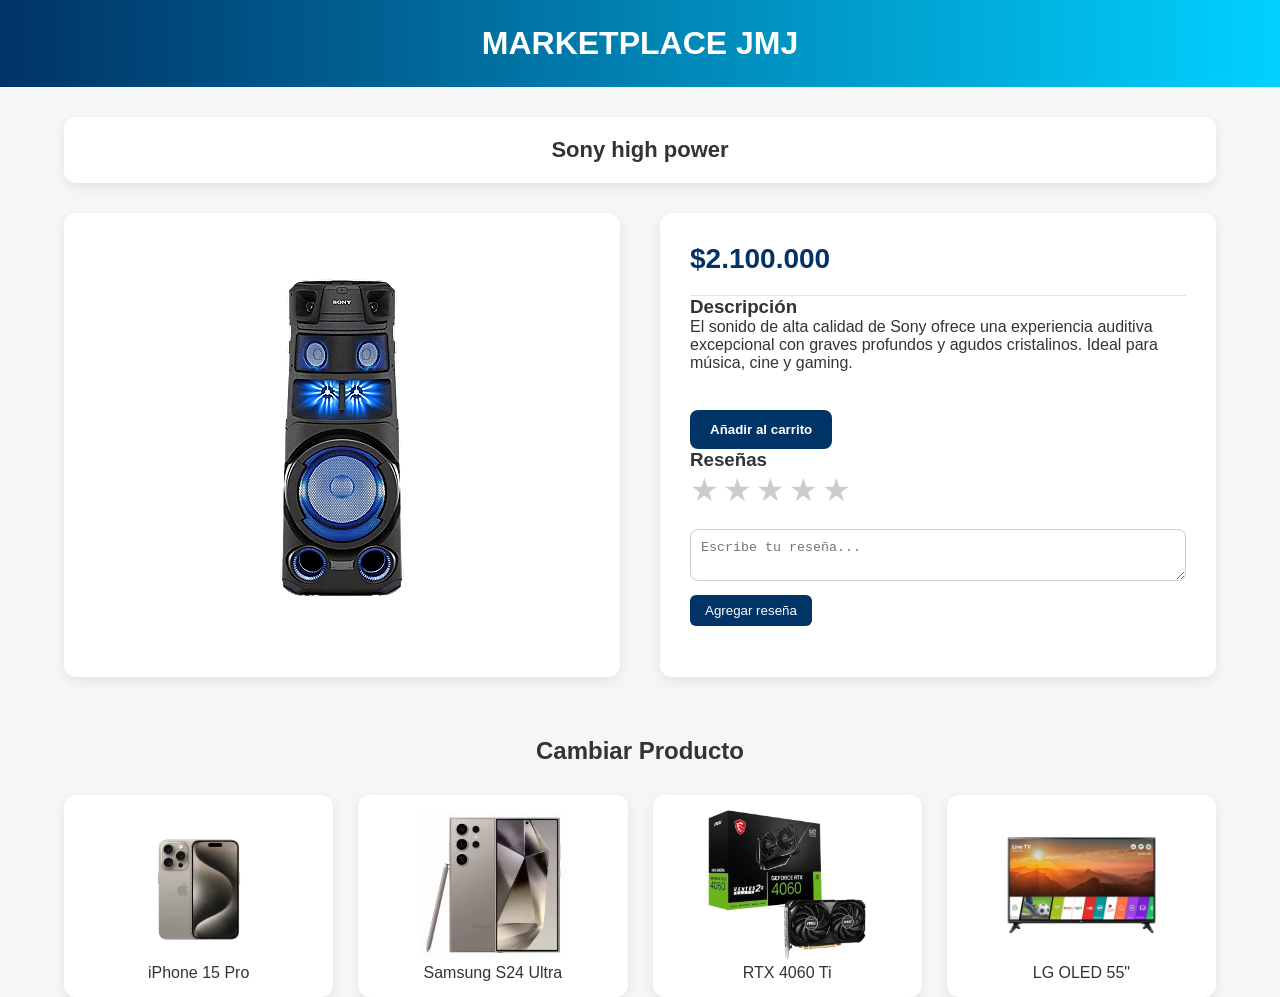
<file: mario/Pagina-de-Productos/sony.html>
<!DOCTYPE html>
<html lang="es">
<head>
<meta charset="UTF-8">
<title>Producto - Marketplace JMJ</title>
<link rel="stylesheet" href="styles.css">
<style>
    header a {
        text-decoration: none;
        color: inherit;
    }

    header a:hover {
        opacity: 0.8;
        cursor: pointer;
    }

    /* ESTRELLAS - SELECTOR */
    .star-selector {
        display: flex;
        flex-direction: row-reverse;
        justify-content: flex-end;
        gap: 4px;
        margin-bottom: 10px;
    }
    .star-selector input { display: none; }
    .star-selector label {
        font-size: 2rem;
        color: #ccc;
        cursor: pointer;
        transition: color 0.2s;
    }
    .star-selector input:checked ~ label,
    .star-selector label:hover,
    .star-selector label:hover ~ label {
        color: #f5a623;
    }

    /* ESTRELLAS - RESEÑA */
    .review-stars { color: #f5a623; font-size: 1.1rem; margin-bottom: 2px; }
    .review-stars .empty-star { color: #ccc; }
</style>
</head>

<body>

<header>
    <a href="index.html">
        <h1>MARKETPLACE JMJ</h1>
    </a>
</header>

<div class="container-title">
    Sony high power
</div>

<main>

<div class="container-img">
    <img src="img/sonido-sony.jpg">
</div>

<div class="container-info-product">

    <div class="container-price">
        <span>$2.100.000</span>
    </div>

    <!-- DESCRIPCIÓN DEL PRODUCTO -->
    <div class="product-description">

        <h3>Descripción</h3>

        <p>
        El sonido de alta calidad de Sony ofrece una experiencia auditiva excepcional
        con graves profundos y agudos cristalinos. Ideal para música, cine y gaming.
        </p>
        <br>

    </div>

    <!-- BOTÓN AÑADIR AL CARRITO -->
    <button class="btn-add-to-cart" id="cart-btn" onclick="showCartControls()">
        Añadir al carrito
    </button>

    <!-- CONTADOR DEL CARRITO -->
    <div id="cart-controls" style="display: none;">

        <button onclick="decreaseQuantity()">-</button>

        <span id="quantity">1</span>

        <button onclick="increaseQuantity()">+</button>

    </div>

    <!-- RESEÑAS -->
    <div class="section-reviews">

        <h3>Reseñas</h3>

        <div id="reviews-container">
        </div>

        <div class="review-form">
            <div class="star-selector">
                <input type="radio" id="star5" name="rating" value="5">
                <label for="star5">★</label>

                <input type="radio" id="star4" name="rating" value="4">
                <label for="star4">★</label>

                <input type="radio" id="star3" name="rating" value="3">
                <label for="star3">★</label>

                <input type="radio" id="star2" name="rating" value="2">
                <label for="star2">★</label>

                <input type="radio" id="star1" name="rating" value="1">
                <label for="star1">★</label>
            </div>

            <textarea id="new-review" placeholder="Escribe tu reseña..."></textarea>

            <button onclick="addReview()">
                Agregar reseña
            </button>

        </div>

    </div>

</div>

</main>

<!-- PRODUCTOS -->
<section class="container-related-products">

<h2 style="text-align:center;">Cambiar Producto</h2>

<div class="card-list-products">

    <!-- IPHONE -->
    <div class="card" onclick="window.location.href='iphone.html'">
        <img src="img/iphone.jpg">
        <p>iPhone 15 Pro</p>
    </div>

    <!-- SAMSUNG -->
    <div class="card" onclick="window.location.href='samsung.html'">
        <img src="img/samsung.jpg">
        <p>Samsung S24 Ultra</p>
    </div>

    <!-- RTX -->
    <div class="card" onclick="window.location.href='rtx4060.html'">
        <img src="img/rtx4060.jpg">
        <p>RTX 4060 Ti</p>
    </div>

    <!-- TV -->
    <div class="card" onclick="window.location.href='tv-lg.html'">
        <img src="img/tv-lg.jpg">
        <p>LG OLED 55"</p>
    </div>

</div>

</section>

<script>

// ==========================
// RESEÑAS
// ==========================

function addReview() {

    const reviewText = document.getElementById("new-review").value;
    const selectedStar = document.querySelector('input[name="rating"]:checked');

    // Validar vacío
    if (reviewText.trim() === "") {
        alert("Por favor escribe una reseña");
        return;
    }

    // Validar estrellas
    if (!selectedStar) {
        alert("Por favor selecciona una calificación con estrellas");
        return;
    }

    const starCount = parseInt(selectedStar.value);

    // Construir estrellas
    let starsHTML = "";
    for (let i = 1; i <= 5; i++) {
        starsHTML += i <= starCount ? "★" : '<span class="empty-star">★</span>';
    }

    // Crear reseña
    const newReview = document.createElement("div");
    newReview.classList.add("review");
    newReview.innerHTML = `
        <div class="review-stars">${starsHTML}</div>
        <div class="review-text">${reviewText}</div>
    `;

    // Agregar reseña
    document.getElementById("reviews-container").appendChild(newReview);

    // Limpiar formulario
    document.getElementById("new-review").value = "";
    selectedStar.checked = false;
}


// ==========================
// CARRITO
// ==========================

// Cantidad inicial
let quantity = 1;

// Mostrar contador
function showCartControls() {

    // Ocultar botón
    document.getElementById("cart-btn").style.display = "none";

    // Mostrar controles
    document.getElementById("cart-controls").style.display = "flex";
}

// Aumentar cantidad
function increaseQuantity() {

    quantity++;

    document.getElementById("quantity").textContent = quantity;
}

// Disminuir cantidad
function decreaseQuantity() {

    if(quantity > 1){

        quantity--;

        document.getElementById("quantity").textContent = quantity;
    }
}

</script>

</body>
</html>
</file>
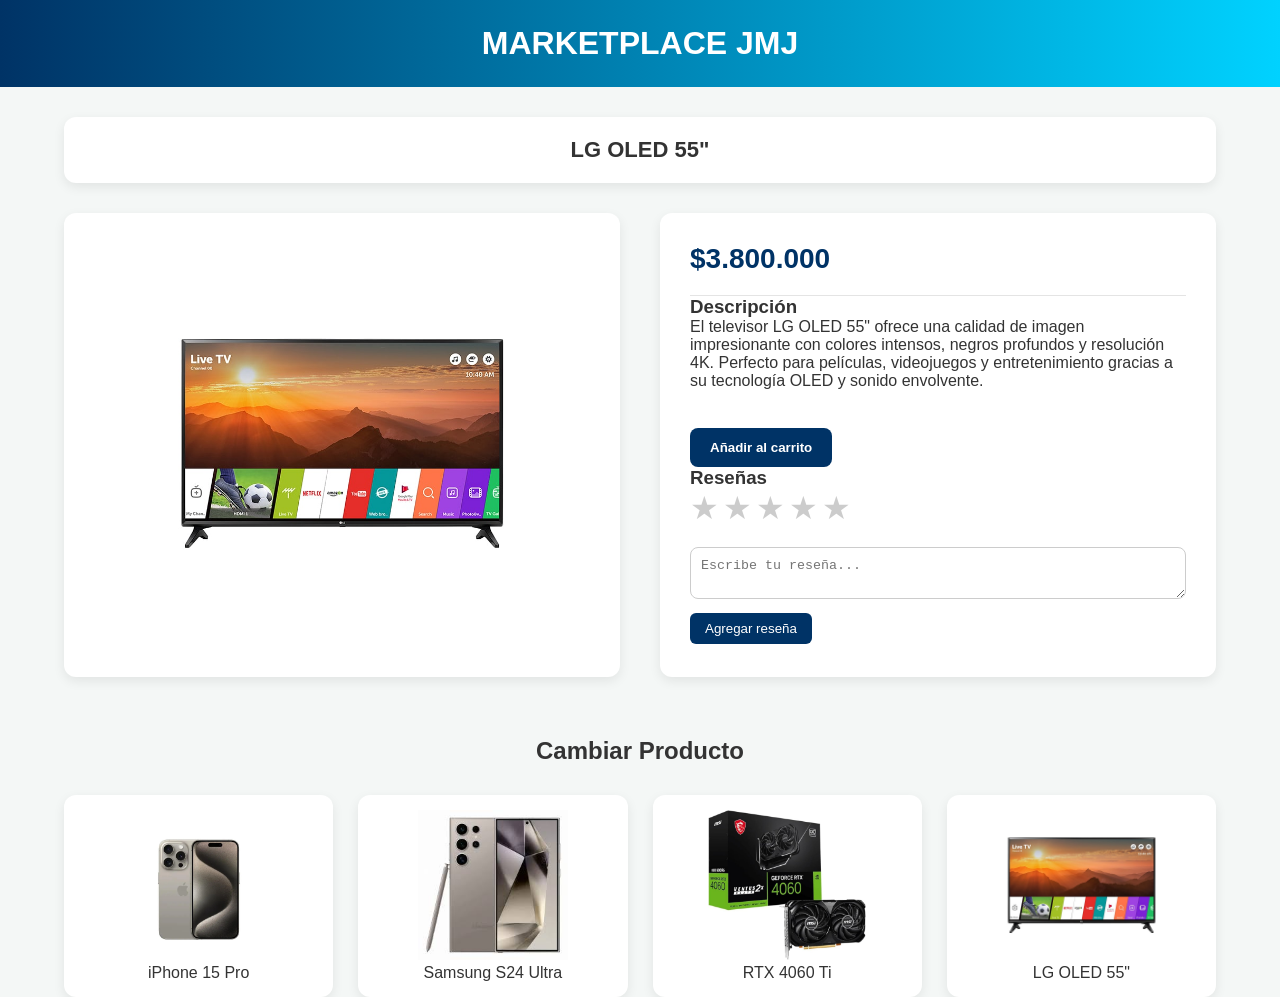
<file: mario/Pagina-de-Productos/tv-lg.html>
<!DOCTYPE html>
<html lang="es">
<head>
<meta charset="UTF-8">
<title>Producto - Marketplace JMJ</title>
<link rel="stylesheet" href="styles.css">
<style>
    header a {
        text-decoration: none;
        color: inherit;
    }

    header a:hover {
        opacity: 0.8;
        cursor: pointer;
    }

    /* ESTRELLAS - SELECTOR */
    .star-selector {
        display: flex;
        flex-direction: row-reverse;
        justify-content: flex-end;
        gap: 4px;
        margin-bottom: 10px;
    }
    .star-selector input { display: none; }
    .star-selector label {
        font-size: 2rem;
        color: #ccc;
        cursor: pointer;
        transition: color 0.2s;
    }
    .star-selector input:checked ~ label,
    .star-selector label:hover,
    .star-selector label:hover ~ label {
        color: #f5a623;
    }

    /* ESTRELLAS - RESEÑA */
    .review-stars { color: #f5a623; font-size: 1.1rem; margin-bottom: 2px; }
    .review-stars .empty-star { color: #ccc; }
</style>
</head>

<body>

<header>
    <a href="index.html">
        <h1>MARKETPLACE JMJ</h1>
    </a>
</header>

<div class="container-title">
    LG OLED 55"
</div>

<main>

<div class="container-img">
    <img src="img/tv-lg.jpg">
</div>

<div class="container-info-product">

    <div class="container-price">
        <span>$3.800.000</span>
    </div>

    <!-- DESCRIPCIÓN DEL PRODUCTO -->
    <div class="product-description">

        <h3>Descripción</h3>

        <p>
        El televisor LG OLED 55" ofrece una calidad de imagen impresionante
        con colores intensos, negros profundos y resolución 4K.
        Perfecto para películas, videojuegos y entretenimiento gracias
        a su tecnología OLED y sonido envolvente.
        </p>
        <br>

    </div>

    <!-- BOTÓN AÑADIR AL CARRITO -->
    <button class="btn-add-to-cart" id="cart-btn" onclick="showCartControls()">
        Añadir al carrito
    </button>

    <!-- CONTADOR DEL CARRITO -->
    <div id="cart-controls" style="display: none;">

        <button onclick="decreaseQuantity()">-</button>

        <span id="quantity">1</span>

        <button onclick="increaseQuantity()">+</button>

    </div>

    <!-- RESEÑAS -->
    <div class="section-reviews">

        <h3>Reseñas</h3>

        <div id="reviews-container">
        </div>

        <div class="review-form">
            <div class="star-selector">
                <input type="radio" id="star5" name="rating" value="5">
                <label for="star5">★</label>

                <input type="radio" id="star4" name="rating" value="4">
                <label for="star4">★</label>

                <input type="radio" id="star3" name="rating" value="3">
                <label for="star3">★</label>

                <input type="radio" id="star2" name="rating" value="2">
                <label for="star2">★</label>

                <input type="radio" id="star1" name="rating" value="1">
                <label for="star1">★</label>
            </div>

            <textarea id="new-review" placeholder="Escribe tu reseña..."></textarea>

            <button onclick="addReview()">
                Agregar reseña
            </button>

        </div>

    </div>

</div>

</main>

<!-- PRODUCTOS -->
<section class="container-related-products">

<h2 style="text-align:center;">Cambiar Producto</h2>

<div class="card-list-products">

    <!-- IPHONE -->
    <div class="card" onclick="window.location.href='iphone.html'">
        <img src="img/iphone.jpg">
        <p>iPhone 15 Pro</p>
    </div>

    <!-- SAMSUNG -->
    <div class="card" onclick="window.location.href='samsung.html'">
        <img src="img/samsung.jpg">
        <p>Samsung S24 Ultra</p>
    </div>

    <!-- RTX -->
    <div class="card" onclick="window.location.href='rtx4060.html'">
        <img src="img/rtx4060.jpg">
        <p>RTX 4060 Ti</p>
    </div>

    <!-- TV -->
    <div class="card" onclick="window.location.href='tv-lg.html'">
        <img src="img/tv-lg.jpg">
        <p>LG OLED 55"</p>
    </div>

</div>

</section>

<script>

// ==========================
// RESEÑAS
// ==========================

function addReview() {

    const reviewText = document.getElementById("new-review").value;
    const selectedStar = document.querySelector('input[name="rating"]:checked');

    // Validar vacío
    if (reviewText.trim() === "") {
        alert("Por favor escribe una reseña");
        return;
    }

    // Validar estrellas
    if (!selectedStar) {
        alert("Por favor selecciona una calificación con estrellas");
        return;
    }

    const starCount = parseInt(selectedStar.value);

    // Construir estrellas
    let starsHTML = "";
    for (let i = 1; i <= 5; i++) {
        starsHTML += i <= starCount ? "★" : '<span class="empty-star">★</span>';
    }

    // Crear reseña
    const newReview = document.createElement("div");
    newReview.classList.add("review");
    newReview.innerHTML = `
        <div class="review-stars">${starsHTML}</div>
        <div class="review-text">${reviewText}</div>
    `;

    // Agregar reseña
    document.getElementById("reviews-container").appendChild(newReview);

    // Limpiar formulario
    document.getElementById("new-review").value = "";
    selectedStar.checked = false;
}


// ==========================
// CARRITO
// ==========================

// Cantidad inicial
let quantity = 1;

// Mostrar contador
function showCartControls() {

    // Ocultar botón
    document.getElementById("cart-btn").style.display = "none";

    // Mostrar controles
    document.getElementById("cart-controls").style.display = "flex";
}

// Aumentar cantidad
function increaseQuantity() {

    quantity++;

    document.getElementById("quantity").textContent = quantity;
}

// Disminuir cantidad
function decreaseQuantity() {

    if(quantity > 1){

        quantity--;

        document.getElementById("quantity").textContent = quantity;
    }
}

</script>

</body>
</html>
</file>
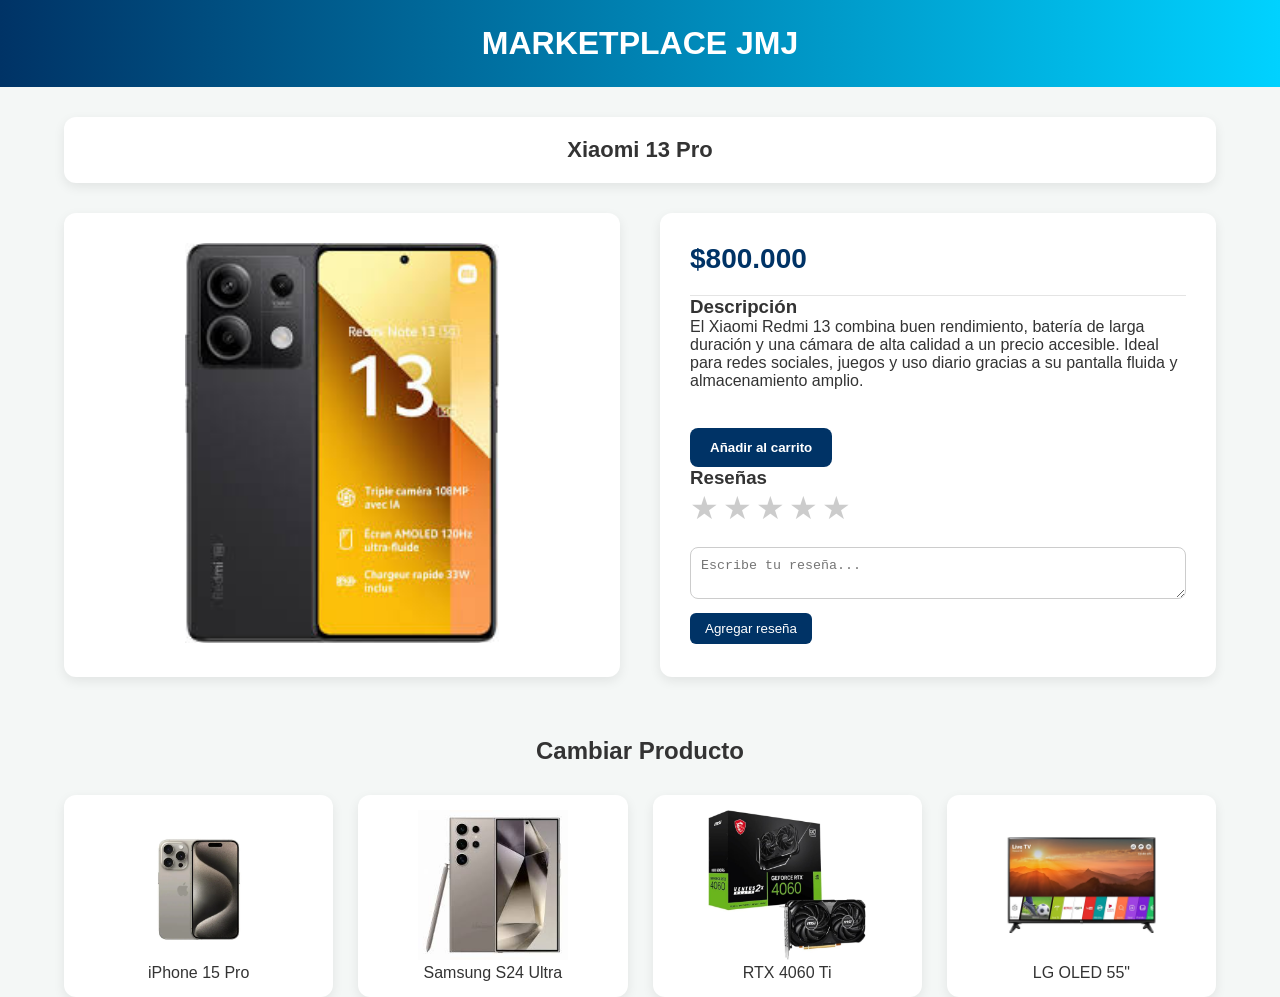
<file: mario/Pagina-de-Productos/xiaomi.html>
<!DOCTYPE html>
<html lang="es">
<head>
<meta charset="UTF-8">
<title>Producto - Marketplace JMJ</title>
<link rel="stylesheet" href="styles.css">
<style>
    header a {
        text-decoration: none;
        color: inherit;
    }

    header a:hover {
        opacity: 0.8;
        cursor: pointer;
    }

    /* ESTRELLAS - SELECTOR */
    .star-selector {
        display: flex;
        flex-direction: row-reverse;
        justify-content: flex-end;
        gap: 4px;
        margin-bottom: 10px;
    }
    .star-selector input { display: none; }
    .star-selector label {
        font-size: 2rem;
        color: #ccc;
        cursor: pointer;
        transition: color 0.2s;
    }
    .star-selector input:checked ~ label,
    .star-selector label:hover,
    .star-selector label:hover ~ label {
        color: #f5a623;
    }

    /* ESTRELLAS - RESEÑA */
    .review-stars { color: #f5a623; font-size: 1.1rem; margin-bottom: 2px; }
    .review-stars .empty-star { color: #ccc; }
</style>
</head>

<body>

<header>
    <a href="index.html">
        <h1>MARKETPLACE JMJ</h1>
    </a>
</header>

<div class="container-title">
    Xiaomi 13 Pro
</div>

<main>

<div class="container-img">
    <img src="img/xiaomi.jpg">
</div>

<div class="container-info-product">

    <div class="container-price">
        <span>$800.000</span>
    </div>

    <!-- DESCRIPCIÓN DEL PRODUCTO -->
    <div class="product-description">

        <h3>Descripción</h3>

        <p>
        El Xiaomi Redmi 13 combina buen rendimiento, batería de larga duración
        y una cámara de alta calidad a un precio accesible.
        Ideal para redes sociales, juegos y uso diario gracias
        a su pantalla fluida y almacenamiento amplio.
        </p>
        <br>

    </div>

    <!-- BOTÓN AÑADIR AL CARRITO -->
    <button class="btn-add-to-cart" id="cart-btn" onclick="showCartControls()">
        Añadir al carrito
    </button>

    <!-- CONTADOR DEL CARRITO -->
    <div id="cart-controls" style="display: none;">

        <button onclick="decreaseQuantity()">-</button>

        <span id="quantity">1</span>

        <button onclick="increaseQuantity()">+</button>

    </div>

    <!-- RESEÑAS -->
    <div class="section-reviews">

        <h3>Reseñas</h3>

        <div id="reviews-container">
        </div>

        <div class="review-form">
            <div class="star-selector">
                <input type="radio" id="star5" name="rating" value="5">
                <label for="star5">★</label>

                <input type="radio" id="star4" name="rating" value="4">
                <label for="star4">★</label>

                <input type="radio" id="star3" name="rating" value="3">
                <label for="star3">★</label>

                <input type="radio" id="star2" name="rating" value="2">
                <label for="star2">★</label>

                <input type="radio" id="star1" name="rating" value="1">
                <label for="star1">★</label>
            </div>

            <textarea id="new-review" placeholder="Escribe tu reseña..."></textarea>

            <button onclick="addReview()">
                Agregar reseña
            </button>

        </div>

    </div>

</div>

</main>

<!-- PRODUCTOS -->
<section class="container-related-products">

<h2 style="text-align:center;">Cambiar Producto</h2>

<div class="card-list-products">

    <!-- IPHONE -->
    <div class="card" onclick="window.location.href='iphone.html'">
        <img src="img/iphone.jpg">
        <p>iPhone 15 Pro</p>
    </div>

    <!-- SAMSUNG -->
    <div class="card" onclick="window.location.href='samsung.html'">
        <img src="img/samsung.jpg">
        <p>Samsung S24 Ultra</p>
    </div>

    <!-- RTX -->
    <div class="card" onclick="window.location.href='rtx4060.html'">
        <img src="img/rtx4060.jpg">
        <p>RTX 4060 Ti</p>
    </div>

    <!-- TV -->
    <div class="card" onclick="window.location.href='tv-lg.html'">
        <img src="img/tv-lg.jpg">
        <p>LG OLED 55"</p>
    </div>

</div>

</section>

<script>

// ==========================
// RESEÑAS
// ==========================

function addReview() {

    const reviewText = document.getElementById("new-review").value;
    const selectedStar = document.querySelector('input[name="rating"]:checked');

    // Validar vacío
    if (reviewText.trim() === "") {
        alert("Por favor escribe una reseña");
        return;
    }

    // Validar estrellas
    if (!selectedStar) {
        alert("Por favor selecciona una calificación con estrellas");
        return;
    }

    const starCount = parseInt(selectedStar.value);

    // Construir estrellas
    let starsHTML = "";
    for (let i = 1; i <= 5; i++) {
        starsHTML += i <= starCount ? "★" : '<span class="empty-star">★</span>';
    }

    // Crear reseña
    const newReview = document.createElement("div");
    newReview.classList.add("review");
    newReview.innerHTML = `
        <div class="review-stars">${starsHTML}</div>
        <div class="review-text">${reviewText}</div>
    `;

    // Agregar reseña
    document.getElementById("reviews-container").appendChild(newReview);

    // Limpiar formulario
    document.getElementById("new-review").value = "";
    selectedStar.checked = false;
}


// ==========================
// CARRITO
// ==========================

// Cantidad inicial
let quantity = 1;

// Mostrar contador
function showCartControls() {

    // Ocultar botón
    document.getElementById("cart-btn").style.display = "none";

    // Mostrar controles
    document.getElementById("cart-controls").style.display = "flex";
}

// Aumentar cantidad
function increaseQuantity() {

    quantity++;

    document.getElementById("quantity").textContent = quantity;
}

// Disminuir cantidad
function decreaseQuantity() {

    if(quantity > 1){

        quantity--;

        document.getElementById("quantity").textContent = quantity;
    }
}

</script>

</body>
</html>
</file>
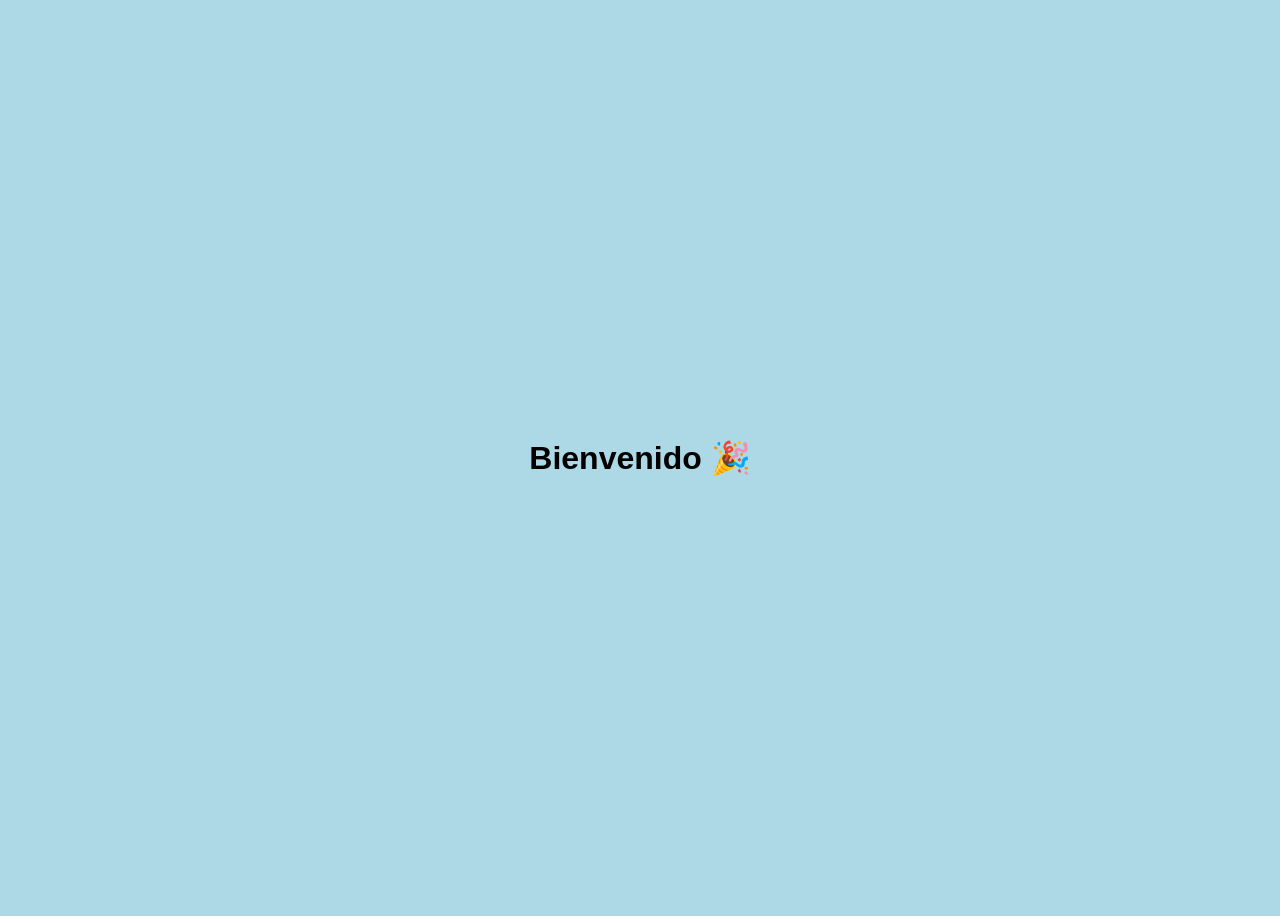
<file: JOHAN/tienda/usuarios/templates/inicio.html>
<!DOCTYPE html>
<html>
<head>
    <title>Inicio</title>
    <style>
        body {
            background-color: #ADD8E6; /* azul claro */
            display: flex;
            justify-content: center;
            align-items: center;
            height: 100vh;
            font-family: Arial;
        }

        h1 {
            color: black;
        }
    </style>
</head>
<body>

<h1>Bienvenido 🎉</h1>

</body>
</html>
</file>
<file: mario/Pagina-de-Productos/styles.css>
:root {
    --gris-fondo: #f4f7f6;
    --blanco-puro: #ffffff;
    --azul-celeste: #00d2ff;
    --azul-oscuro: #003366;
    --texto-oscuro: #333333;
}

* {
    margin: 0;
    padding: 0;
    box-sizing: border-box;
}

body {
    font-family: 'Segoe UI', sans-serif;
    background-color: var(--gris-fondo);
    color: var(--texto-oscuro);
}

/* ===== HEADER ===== */
header {
    background: linear-gradient(90deg, var(--azul-oscuro), var(--azul-celeste));
    padding: 25px;
    text-align: center;
    color: white;
}

/* ===== TITULO PRODUCTO ===== */
.container-title {
    padding: 20px;
    margin: 30px auto;
    width: 90%;
    background: var(--blanco-puro);
    border-radius: 12px;
    text-align: center;
    font-weight: bold;
    font-size: 22px;
    box-shadow: 0 4px 12px rgba(0,0,0,0.08);
}

/* ===== MAIN ===== */
main {
    display: flex;
    gap: 40px;
    width: 90%;
    margin: auto;
    margin-bottom: 60px;
}

/* ===== IMAGEN ===== */
.container-img {
    flex: 1;
    background: var(--blanco-puro);
    border-radius: 12px;
    padding: 30px;
    box-shadow: 0 4px 12px rgba(0,0,0,0.08);
}

.container-img img {
    width: 100%;
    height: 400px;
    object-fit: contain;
}

/* ===== INFO PRODUCTO ===== */
.container-info-product {
    flex: 1;
    background: var(--blanco-puro);
    padding: 30px;
    border-radius: 12px;
    box-shadow: 0 4px 12px rgba(0,0,0,0.08);
}

/* ===== PRECIO ===== */
.container-price {
    padding-bottom: 20px;
    border-bottom: 1px solid #e4e4e4;
}

.container-price span {
    font-size: 28px;
    font-weight: bold;
    color: var(--azul-oscuro);
}

/* ===== BOTÓN ===== */
.btn-add-to-cart {
    border: none;
    background-color: var(--azul-oscuro);
    padding: 12px 20px;
    color: white;
    font-weight: bold;
    cursor: pointer;
    border-radius: 8px;
    margin-top: 20px;
    transition: 0.3s;
}

.btn-add-to-cart:hover {
    background-color: var(--azul-celeste);
    color: var(--azul-oscuro);
}

/* ===== DESCRIPCIÓN / INFO / RESEÑAS ===== */
.container-description,
.container-additional-information,
.container-reviews {
    margin-top: 25px;
    border-top: 1px solid #e4e4e4;
    padding-top: 15px;
}

.title-description,
.title-additional-information,
.title-reviews {
    cursor: pointer;
    font-weight: bold;
    color: var(--azul-oscuro);
}

.text-description,
.text-additional-information,
.text-reviews {
    margin-top: 15px;
    line-height: 22px;
}

/* ===== RESEÑAS VISUALES ===== */
.review {
    background: #f1f1f1;
    padding: 10px;
    border-radius: 8px;
    margin-top: 10px;
}

.review-form textarea {
    width: 100%;
    padding: 10px;
    border-radius: 8px;
    border: 1px solid #ccc;
    margin-top: 10px;
}

.review-form button {
    margin-top: 10px;
    background: var(--azul-oscuro);
    color: white;
    border: none;
    padding: 8px 15px;
    border-radius: 6px;
    cursor: pointer;
}

/* ===== PRODUCTOS RELACIONADOS ===== */
.container-related-products {
    width: 90%;
    margin: auto;
}

.container-related-products h2 {
    text-align: center;
    margin-bottom: 30px;
}

.card-list-products {
    display: grid;
    grid-template-columns: repeat(4, 1fr);
    gap: 25px;
}

.card {
    background: var(--blanco-puro);
    padding: 15px;
    border-radius: 12px;
    text-align: center;
    cursor: pointer;
    box-shadow: 0 4px 12px rgba(0,0,0,0.08);
    transition: 0.3s;
}

.card:hover {
    transform: translateY(-8px);
}

.card img {
    height: 150px;
    object-fit: contain;
}

/* ===== FOOTER ===== */
footer {
    margin-top: 50px;
    padding: 30px;
    text-align: center;
    background: var(--blanco-puro);
}
/* ===== CONTADOR CARRITO ===== */

#cart-controls{
    display: flex;
    align-items: center;
    gap: 15px;
    margin-top: 20px;
}

#cart-controls button{
    width: 40px;
    height: 40px;
    border: none;
    border-radius: 50%;
    background-color: var(--azul-oscuro);
    color: white;
    font-size: 22px;
    font-weight: bold;
    cursor: pointer;
    transition: 0.3s;
}

#cart-controls button:hover{
    background-color: var(--azul-celeste);
    color: var(--azul-oscuro);
    transform: scale(1.1);
}

#quantity{
    font-size: 22px;
    font-weight: bold;
    color: var(--azul-oscuro);
    min-width: 25px;
    text-align: center;
}
</file>
